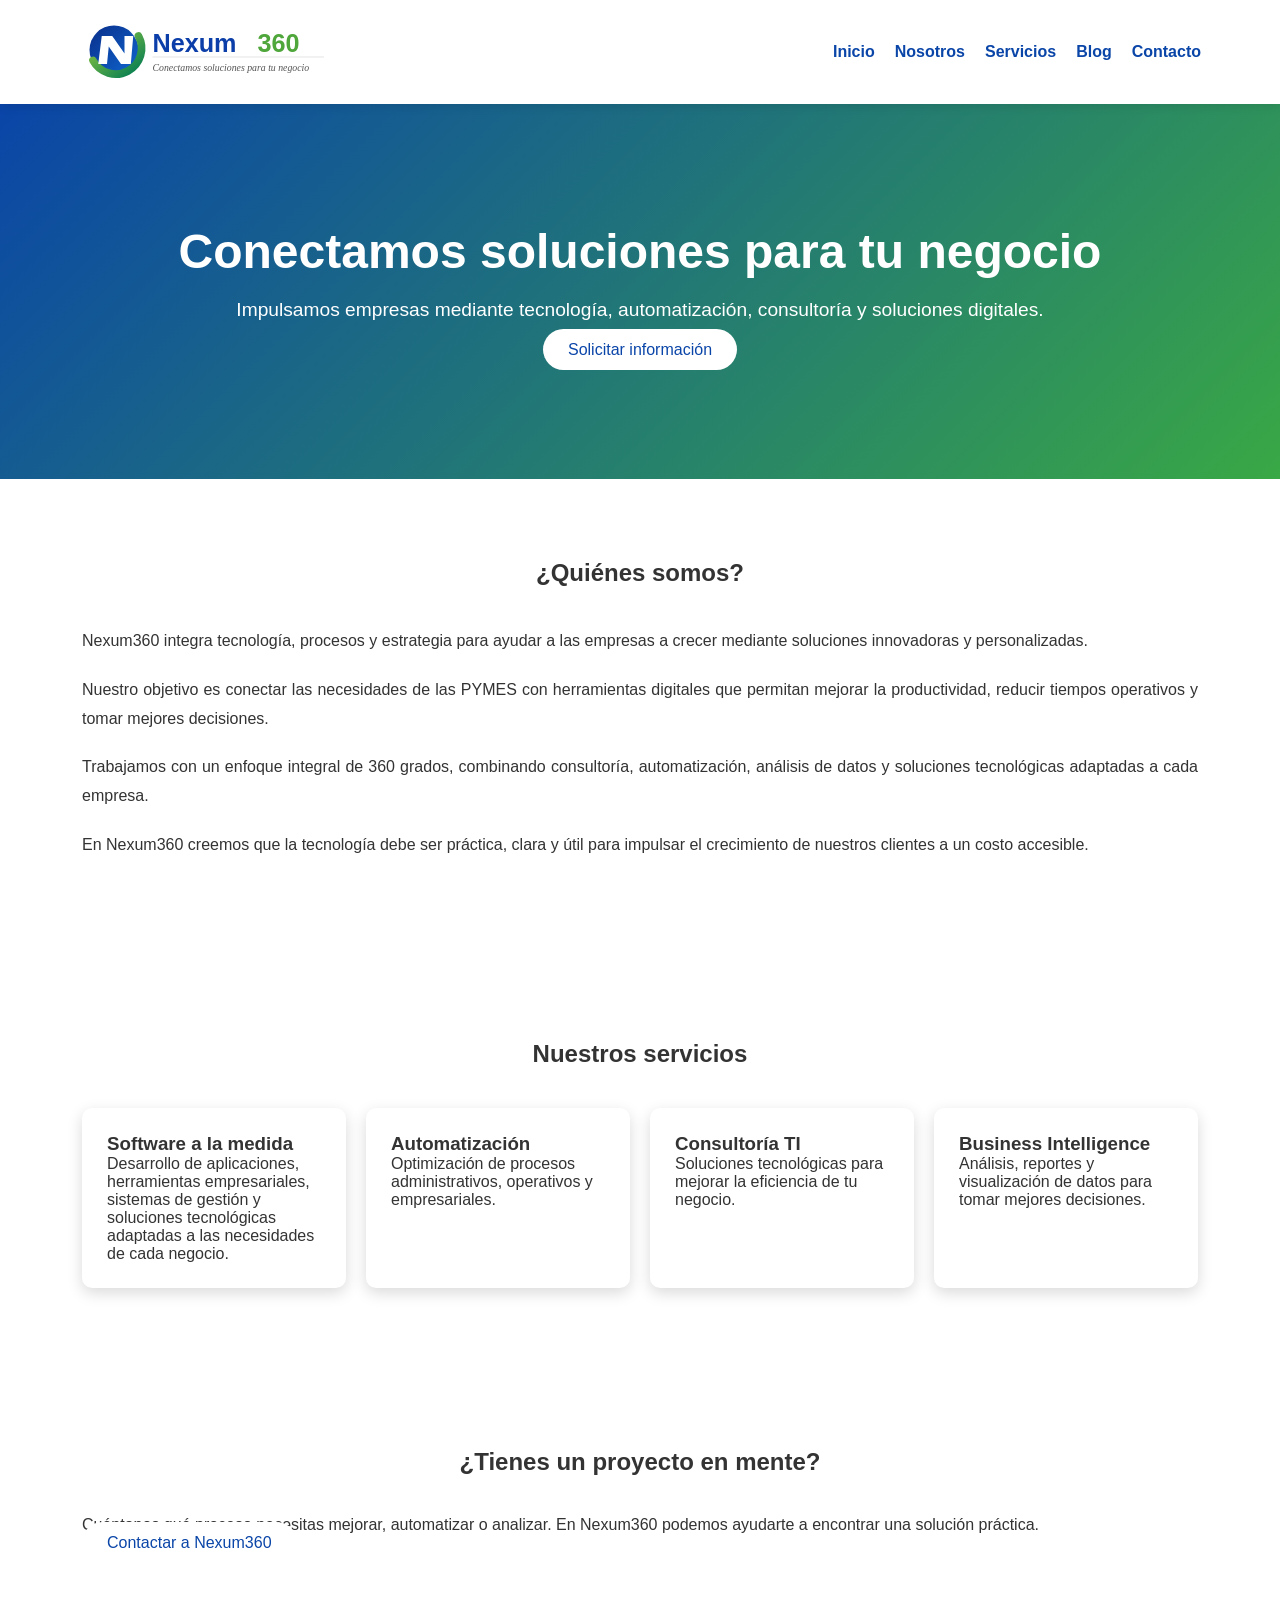
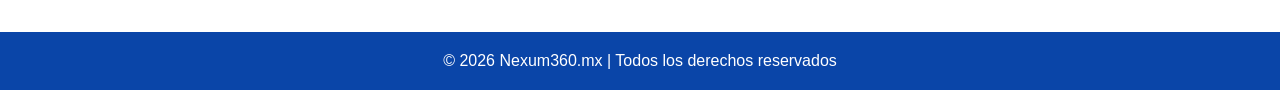
<file: index.html>
<!DOCTYPE html>
<html lang="es">
<head>
    <meta charset="UTF-8">
    <meta name="viewport" content="width=device-width, initial-scale=1.0">
    <meta name="description" content="Nexum360 impulsa empresas mediante tecnología, automatización, consultoría, análisis de datos y soluciones digitales.">
    <title>Nexum360 | Conectamos soluciones para tu negocio</title>
    <link rel="stylesheet" href="styles.css">
</head>
<body>
<header>
    <div class="container header-container">
        <a href="#inicio">
            <img src="nexum360-logo.svg" alt="Nexum360" class="logo">
        </a>
        <nav aria-label="Navegación principal">
            <ul>
                <li><a href="#inicio">Inicio</a></li>
                <li><a href="#nosotros">Nosotros</a></li>
                <li><a href="#servicios">Servicios</a></li>
                <li><a href="/blog/">Blog</a></li>
                <li><a href="#contacto">Contacto</a></li>
            </ul>
        </nav>
    </div>
</header>
<main>
    <section id="inicio" class="hero">
        <div class="hero-content">
            <h1>Conectamos soluciones para tu negocio</h1>
            <p>Impulsamos empresas mediante tecnología, automatización, consultoría y soluciones digitales.</p>
            <a href="https://forms.cloud.microsoft/r/Mv4eCgPw3T?origin=lprLink" class="btn" target="_blank" rel="noopener noreferrer">Solicitar información</a>
        </div>
    </section>
    <section id="nosotros">
        <div class="container">
            <h2>¿Quiénes somos?</h2>
            <p>Nexum360 integra tecnología, procesos y estrategia para ayudar a las empresas a crecer mediante soluciones innovadoras y personalizadas.</p>
            <p>Nuestro objetivo es conectar las necesidades de las PYMES con herramientas digitales que permitan mejorar la productividad, reducir tiempos operativos y tomar mejores decisiones.</p>
            <p>Trabajamos con un enfoque integral de 360 grados, combinando consultoría, automatización, análisis de datos y soluciones tecnológicas adaptadas a cada empresa.</p>
            <p>En Nexum360 creemos que la tecnología debe ser práctica, clara y útil para impulsar el crecimiento de nuestros clientes a un costo accesible.</p>
        </div>
    </section>
    <section id="servicios" class="servicios">
        <div class="container">
            <h2>Nuestros servicios</h2>
            <div class="cards">
                <div class="card"><h3>Software a la medida</h3><p>Desarrollo de aplicaciones, herramientas empresariales, sistemas de gestión y soluciones tecnológicas adaptadas a las necesidades de cada negocio.</p></div>
                <div class="card"><h3>Automatización</h3><p>Optimización de procesos administrativos, operativos y empresariales.</p></div>
                <div class="card"><h3>Consultoría TI</h3><p>Soluciones tecnológicas para mejorar la eficiencia de tu negocio.</p></div>
                <div class="card"><h3>Business Intelligence</h3><p>Análisis, reportes y visualización de datos para tomar mejores decisiones.</p></div>
            </div>
        </div>
    </section>
    <section id="contacto" class="contacto">
        <div class="container">
            <h2>¿Tienes un proyecto en mente?</h2>
            <p>Cuéntanos qué proceso necesitas mejorar, automatizar o analizar. En Nexum360 podemos ayudarte a encontrar una solución práctica.</p>
            <a href="https://forms.cloud.microsoft/r/Mv4eCgPw3T?origin=lprLink" class="btn" target="_blank" rel="noopener noreferrer">Contactar a Nexum360</a>
        </div>
    </section>
</main>
<footer><p>© 2026 Nexum360.mx | Todos los derechos reservados</p></footer>
<script src="script.js"></script>
</body>
</html>
</file>
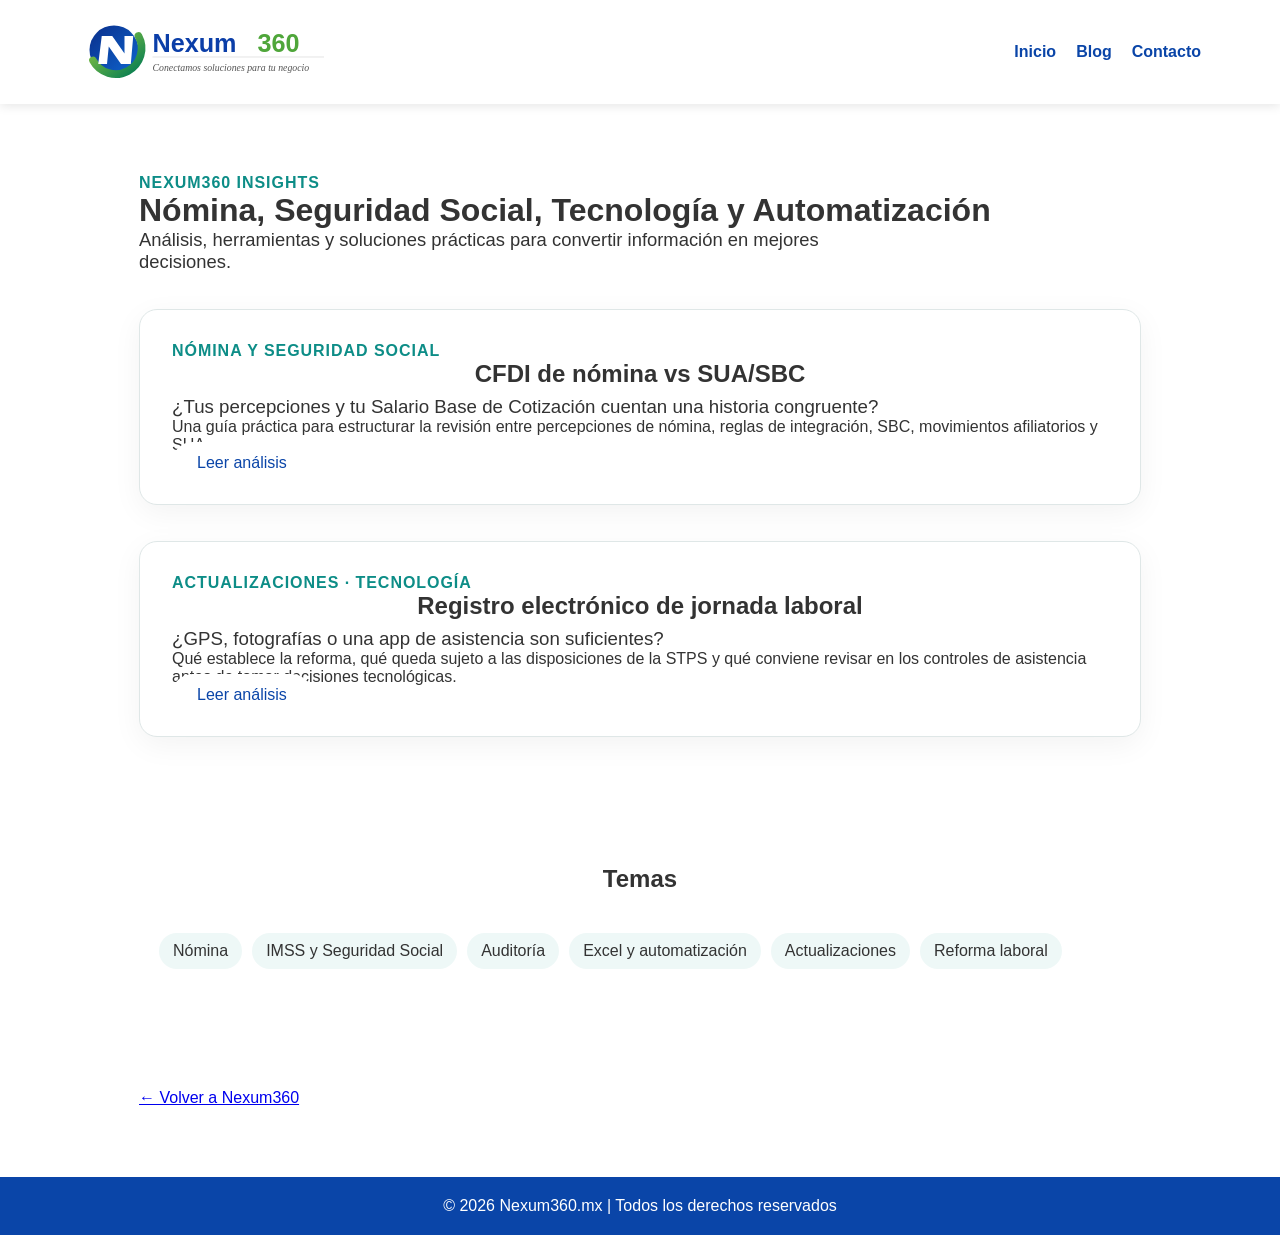
<file: blog/index.html>
<!DOCTYPE html>
<html lang="es">
<head>
  <meta charset="UTF-8">
  <meta name="viewport" content="width=device-width, initial-scale=1.0">
  <meta name="description" content="Nexum360 Insights: análisis sobre nómina, seguridad social, tecnología y automatización.">
  <title>Nexum360 Insights | Blog</title>
  <link rel="stylesheet" href="../styles.css">
  <style>
    .blog-wrap{max-width:1050px;margin:0 auto;padding:70px 24px}.eyebrow{color:#0d8d87;font-weight:700;letter-spacing:.06em}.intro{font-size:1.15rem;max-width:760px}.article-card{margin-top:36px;padding:32px;border:1px solid #dfe7e7;border-radius:18px;background:#fff;box-shadow:0 8px 30px rgba(0,0,0,.05)}.article-card h2{margin-bottom:8px}.article-card h3{font-weight:500}.topics{margin-top:48px}.chips{display:flex;flex-wrap:wrap;gap:10px}.chip{background:#eef8f7;padding:9px 14px;border-radius:999px}.blog-footer-link{margin-top:40px}
  </style>
</head>
<body>
<header><div class="container header-container"><a href="/"><img src="../nexum360-logo.svg" alt="Nexum360" class="logo"></a><nav aria-label="Navegación principal"><ul><li><a href="/">Inicio</a></li><li><a href="/blog/">Blog</a></li><li><a href="/#contacto">Contacto</a></li></ul></nav></div></header>
<main class="blog-wrap">
  <p class="eyebrow">NEXUM360 INSIGHTS</p><h1>Nómina, Seguridad Social, Tecnología y Automatización</h1>
  <p class="intro">Análisis, herramientas y soluciones prácticas para convertir información en mejores decisiones.</p>
  <article class="article-card"><p class="eyebrow">NÓMINA Y SEGURIDAD SOCIAL</p><h2>CFDI de nómina vs SUA/SBC</h2><h3>¿Tus percepciones y tu Salario Base de Cotización cuentan una historia congruente?</h3><p>Una guía práctica para estructurar la revisión entre percepciones de nómina, reglas de integración, SBC, movimientos afiliatorios y SUA.</p><a href="cfdi-vs-sua-sbc.html" class="btn">Leer análisis</a></article>
  <article class="article-card"><p class="eyebrow">ACTUALIZACIONES · TECNOLOGÍA</p><h2>Registro electrónico de jornada laboral</h2><h3>¿GPS, fotografías o una app de asistencia son suficientes?</h3><p>Qué establece la reforma, qué queda sujeto a las disposiciones de la STPS y qué conviene revisar en los controles de asistencia antes de tomar decisiones tecnológicas.</p><a href="registro-electronico-jornada.html" class="btn">Leer análisis</a></article>
  <section class="topics"><h2>Temas</h2><div class="chips"><span class="chip">Nómina</span><span class="chip">IMSS y Seguridad Social</span><span class="chip">Auditoría</span><span class="chip">Excel y automatización</span><span class="chip">Actualizaciones</span><span class="chip">Reforma laboral</span></div></section>
  <p class="blog-footer-link"><a href="/">← Volver a Nexum360</a></p>
</main><footer><p>© 2026 Nexum360.mx | Todos los derechos reservados</p></footer></body></html>
</file>
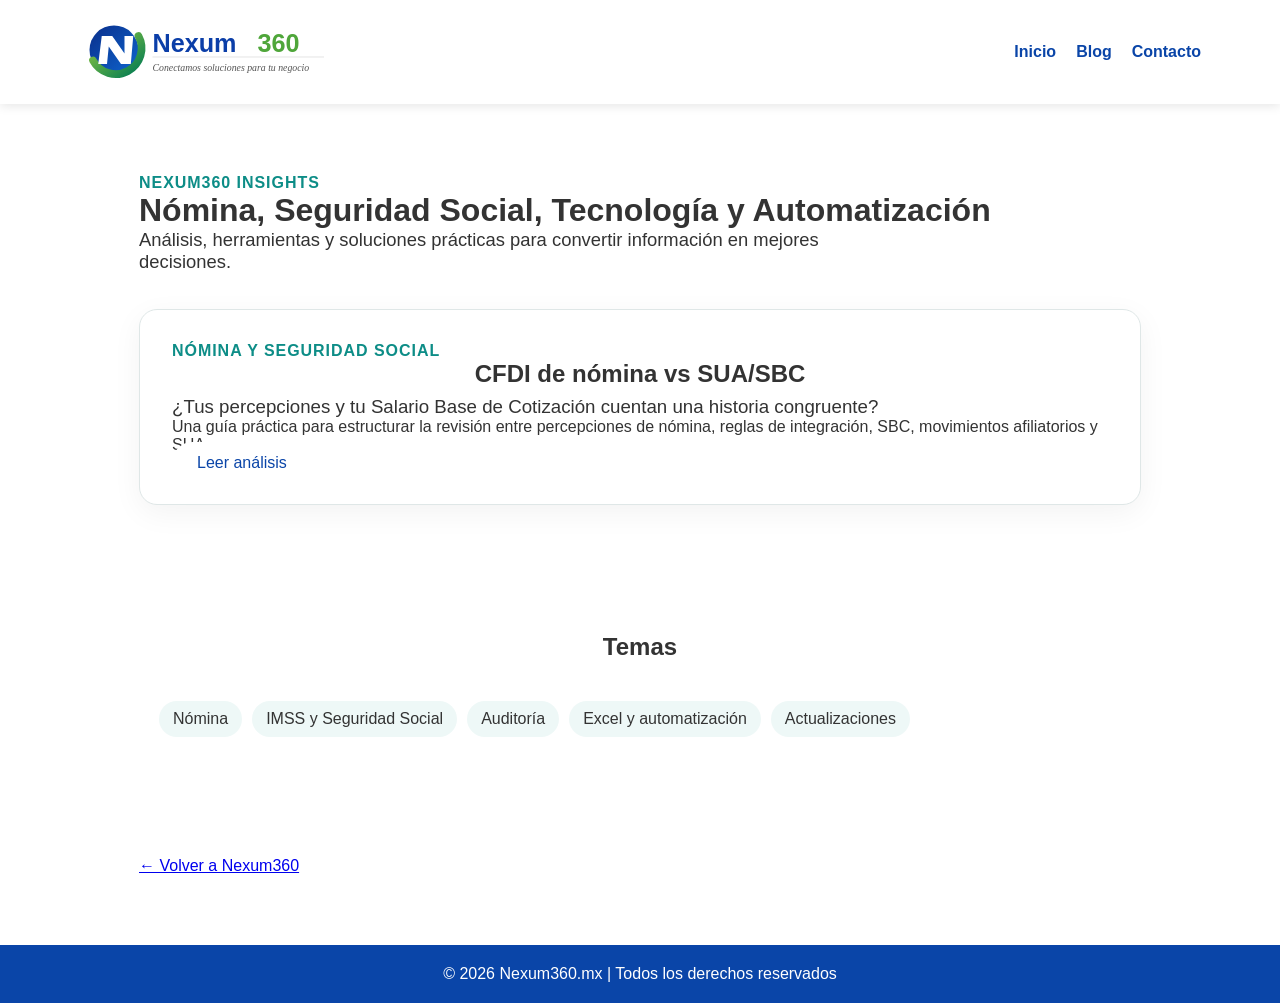
<file: blog-index.html>
<!DOCTYPE html>
<html lang="es">
<head>
  <meta charset="UTF-8">
  <meta name="viewport" content="width=device-width, initial-scale=1.0">
  <meta name="description" content="Nexum360 Insights: análisis sobre nómina, seguridad social, tecnología y automatización.">
  <title>Nexum360 Insights | Blog</title>
  <link rel="stylesheet" href="../styles.css">
  <style>
    .blog-wrap{max-width:1050px;margin:0 auto;padding:70px 24px}.eyebrow{color:#0d8d87;font-weight:700;letter-spacing:.06em}.intro{font-size:1.15rem;max-width:760px}.article-card{margin-top:36px;padding:32px;border:1px solid #dfe7e7;border-radius:18px;background:#fff;box-shadow:0 8px 30px rgba(0,0,0,.05)}.article-card h2{margin-bottom:8px}.article-card h3{font-weight:500}.topics{margin-top:48px}.chips{display:flex;flex-wrap:wrap;gap:10px}.chip{background:#eef8f7;padding:9px 14px;border-radius:999px}.blog-footer-link{margin-top:40px}
  </style>
</head>
<body>
<header>
  <div class="container header-container">
    <a href="/"><img src="../nexum360-logo.svg" alt="Nexum360" class="logo"></a>
    <nav aria-label="Navegación principal"><ul><li><a href="/">Inicio</a></li><li><a href="/blog/">Blog</a></li><li><a href="/#contacto">Contacto</a></li></ul></nav>
  </div>
</header>
<main class="blog-wrap">
  <p class="eyebrow">NEXUM360 INSIGHTS</p>
  <h1>Nómina, Seguridad Social, Tecnología y Automatización</h1>
  <p class="intro">Análisis, herramientas y soluciones prácticas para convertir información en mejores decisiones.</p>
  <article class="article-card">
    <p class="eyebrow">NÓMINA Y SEGURIDAD SOCIAL</p>
    <h2>CFDI de nómina vs SUA/SBC</h2>
    <h3>¿Tus percepciones y tu Salario Base de Cotización cuentan una historia congruente?</h3>
    <p>Una guía práctica para estructurar la revisión entre percepciones de nómina, reglas de integración, SBC, movimientos afiliatorios y SUA.</p>
    <a href="cfdi-vs-sua-sbc.html" class="btn">Leer análisis</a>
  </article>
  <section class="topics">
    <h2>Temas</h2>
    <div class="chips"><span class="chip">Nómina</span><span class="chip">IMSS y Seguridad Social</span><span class="chip">Auditoría</span><span class="chip">Excel y automatización</span><span class="chip">Actualizaciones</span></div>
  </section>
  <p class="blog-footer-link"><a href="/">← Volver a Nexum360</a></p>
</main>
<footer><p>© 2026 Nexum360.mx | Todos los derechos reservados</p></footer>
</body>
</html>
</file>
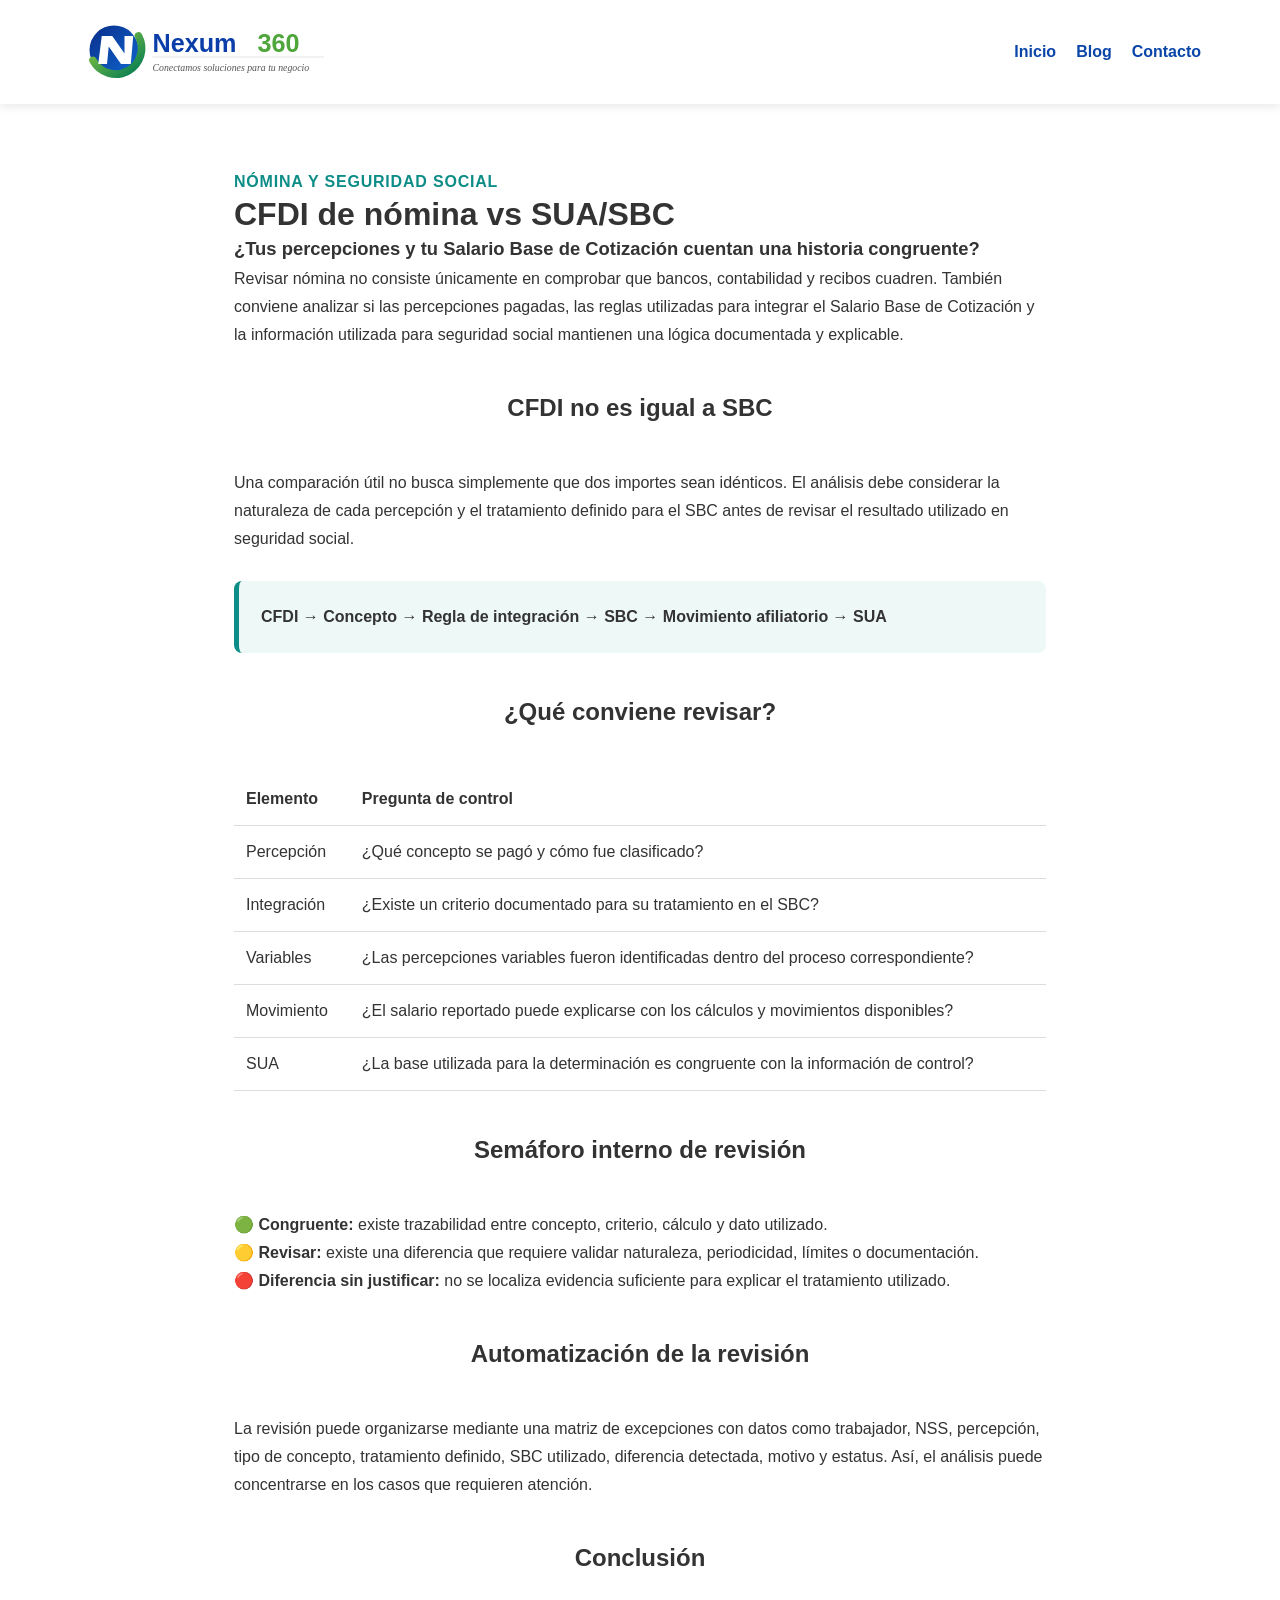
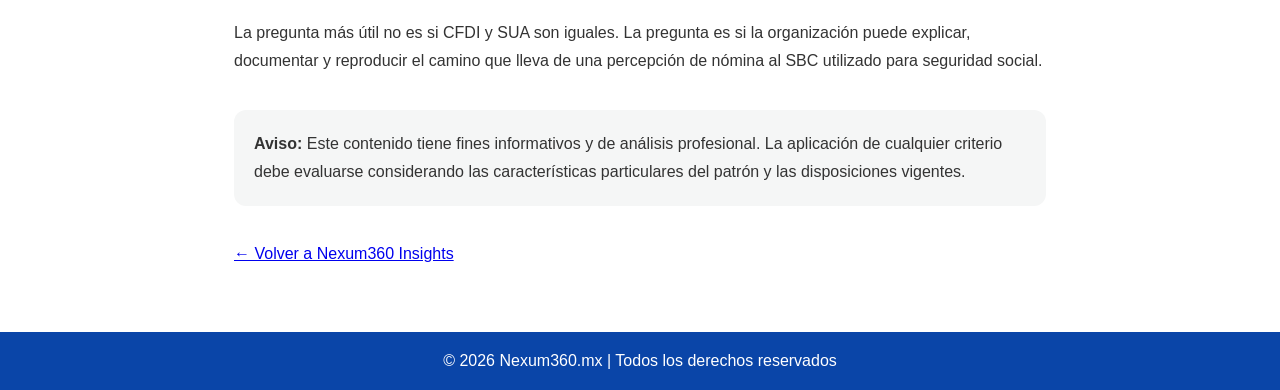
<file: cfdi-vs-sua-sbc.html>
<!DOCTYPE html>
<html lang="es">
<head>
  <meta charset="UTF-8">
  <meta name="viewport" content="width=device-width, initial-scale=1.0">
  <meta name="description" content="CFDI de nómina vs SUA/SBC: metodología práctica para revisar la congruencia entre percepciones, integración del SBC y seguridad social.">
  <title>CFDI de nómina vs SUA/SBC | Nexum360</title>
  <link rel="stylesheet" href="../styles.css">
  <style>
    .post{max-width:860px;margin:0 auto;padding:64px 24px;line-height:1.75}.post h1{line-height:1.15}.post h2{margin-top:38px}.eyebrow{color:#0d8d87;font-weight:700;letter-spacing:.05em}.lead{font-size:1.15rem}.flow{margin:28px 0;padding:22px;background:#eef8f7;border-left:5px solid #0d8d87;border-radius:8px;font-weight:700}.review{width:100%;border-collapse:collapse;margin:25px 0}.review th,.review td{padding:12px;border-bottom:1px solid #ddd;text-align:left;vertical-align:top}.notice{margin-top:35px;padding:20px;background:#f5f6f6;border-radius:12px}.back{margin-top:34px}
  </style>
</head>
<body>
<header>
  <div class="container header-container">
    <a href="/"><img src="../nexum360-logo.svg" alt="Nexum360" class="logo"></a>
    <nav aria-label="Navegación principal"><ul><li><a href="/">Inicio</a></li><li><a href="/blog/">Blog</a></li><li><a href="/#contacto">Contacto</a></li></ul></nav>
  </div>
</header>
<main class="post">
  <p class="eyebrow">NÓMINA Y SEGURIDAD SOCIAL</p>
  <h1>CFDI de nómina vs SUA/SBC</h1>
  <p class="lead"><strong>¿Tus percepciones y tu Salario Base de Cotización cuentan una historia congruente?</strong></p>
  <p>Revisar nómina no consiste únicamente en comprobar que bancos, contabilidad y recibos cuadren. También conviene analizar si las percepciones pagadas, las reglas utilizadas para integrar el Salario Base de Cotización y la información utilizada para seguridad social mantienen una lógica documentada y explicable.</p>
  <h2>CFDI no es igual a SBC</h2>
  <p>Una comparación útil no busca simplemente que dos importes sean idénticos. El análisis debe considerar la naturaleza de cada percepción y el tratamiento definido para el SBC antes de revisar el resultado utilizado en seguridad social.</p>
  <div class="flow">CFDI → Concepto → Regla de integración → SBC → Movimiento afiliatorio → SUA</div>
  <h2>¿Qué conviene revisar?</h2>
  <table class="review">
    <thead><tr><th>Elemento</th><th>Pregunta de control</th></tr></thead>
    <tbody>
      <tr><td>Percepción</td><td>¿Qué concepto se pagó y cómo fue clasificado?</td></tr>
      <tr><td>Integración</td><td>¿Existe un criterio documentado para su tratamiento en el SBC?</td></tr>
      <tr><td>Variables</td><td>¿Las percepciones variables fueron identificadas dentro del proceso correspondiente?</td></tr>
      <tr><td>Movimiento</td><td>¿El salario reportado puede explicarse con los cálculos y movimientos disponibles?</td></tr>
      <tr><td>SUA</td><td>¿La base utilizada para la determinación es congruente con la información de control?</td></tr>
    </tbody>
  </table>
  <h2>Semáforo interno de revisión</h2>
  <p>🟢 <strong>Congruente:</strong> existe trazabilidad entre concepto, criterio, cálculo y dato utilizado.</p>
  <p>🟡 <strong>Revisar:</strong> existe una diferencia que requiere validar naturaleza, periodicidad, límites o documentación.</p>
  <p>🔴 <strong>Diferencia sin justificar:</strong> no se localiza evidencia suficiente para explicar el tratamiento utilizado.</p>
  <h2>Automatización de la revisión</h2>
  <p>La revisión puede organizarse mediante una matriz de excepciones con datos como trabajador, NSS, percepción, tipo de concepto, tratamiento definido, SBC utilizado, diferencia detectada, motivo y estatus. Así, el análisis puede concentrarse en los casos que requieren atención.</p>
  <h2>Conclusión</h2>
  <p>La pregunta más útil no es si CFDI y SUA son iguales. La pregunta es si la organización puede explicar, documentar y reproducir el camino que lleva de una percepción de nómina al SBC utilizado para seguridad social.</p>
  <div class="notice"><strong>Aviso:</strong> Este contenido tiene fines informativos y de análisis profesional. La aplicación de cualquier criterio debe evaluarse considerando las características particulares del patrón y las disposiciones vigentes.</div>
  <p class="back"><a href="/blog/">← Volver a Nexum360 Insights</a></p>
</main>
<footer><p>© 2026 Nexum360.mx | Todos los derechos reservados</p></footer>
</body>
</html>
</file>
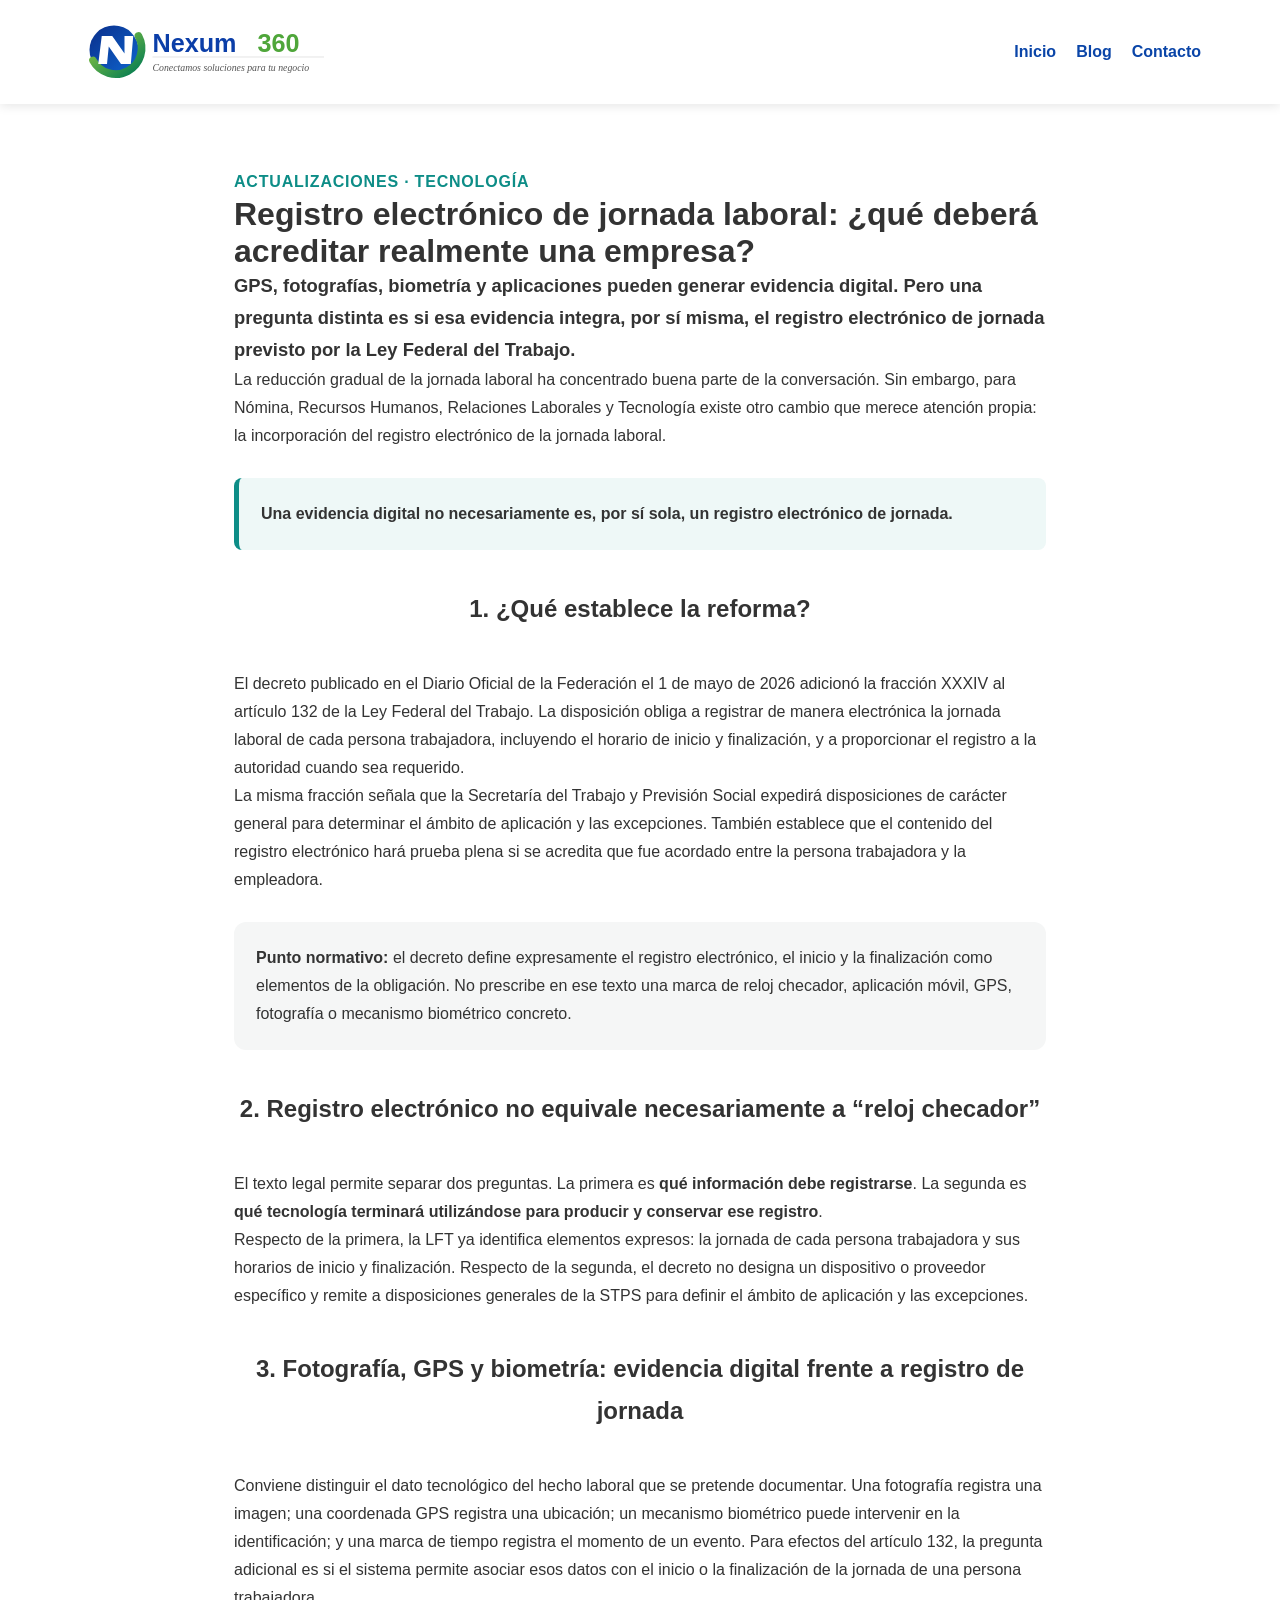
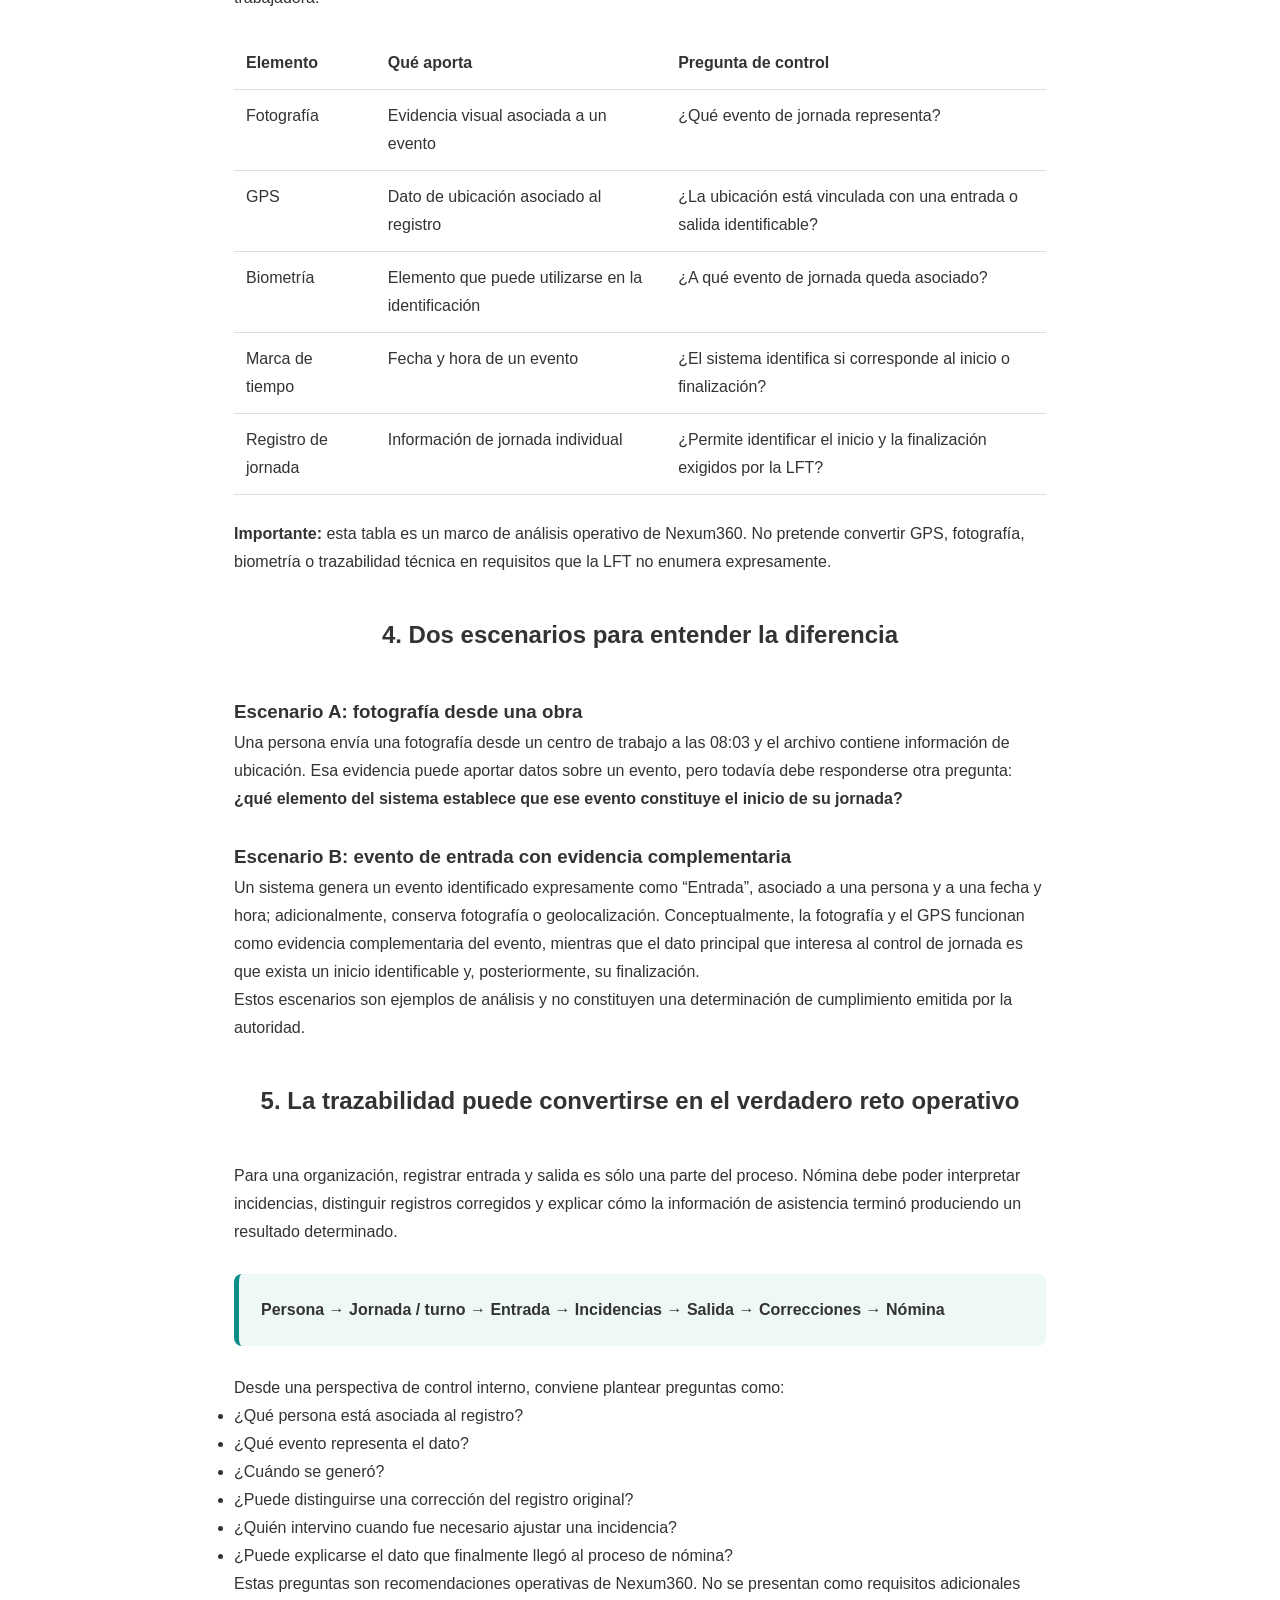
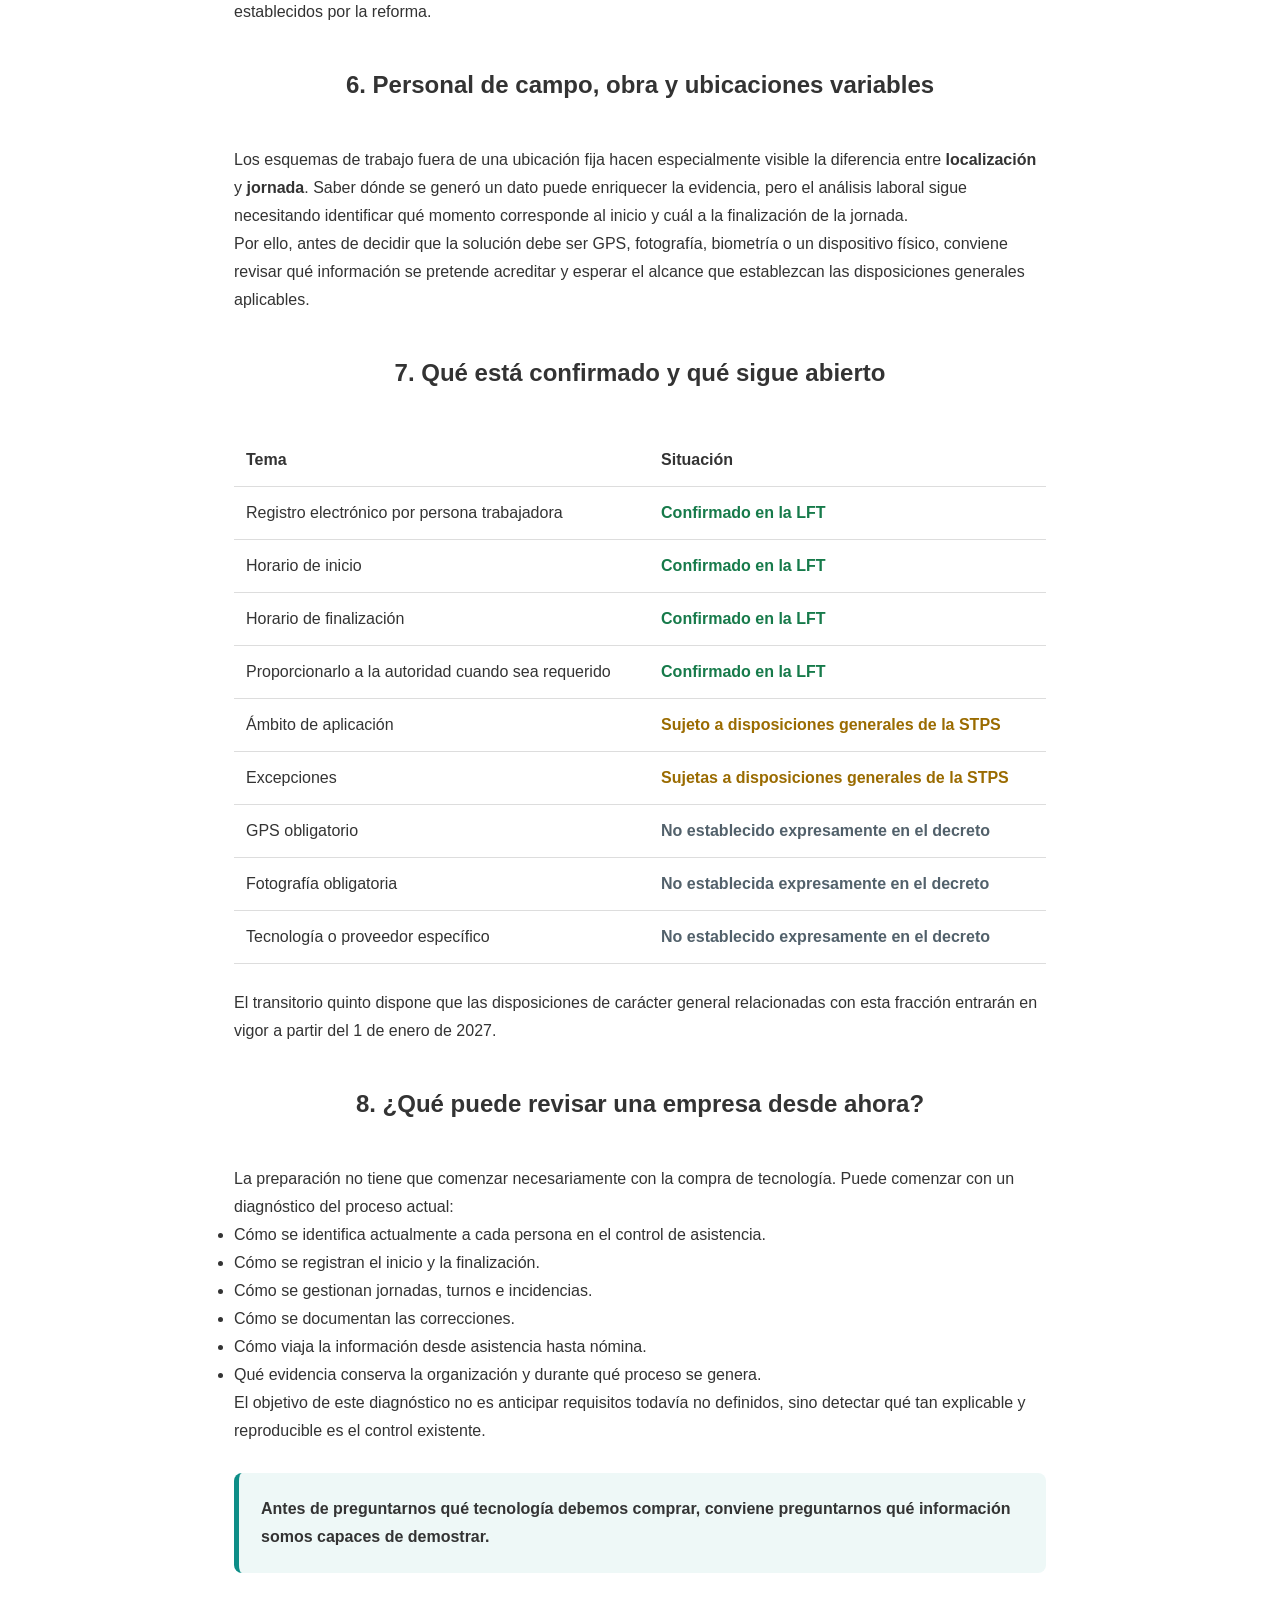
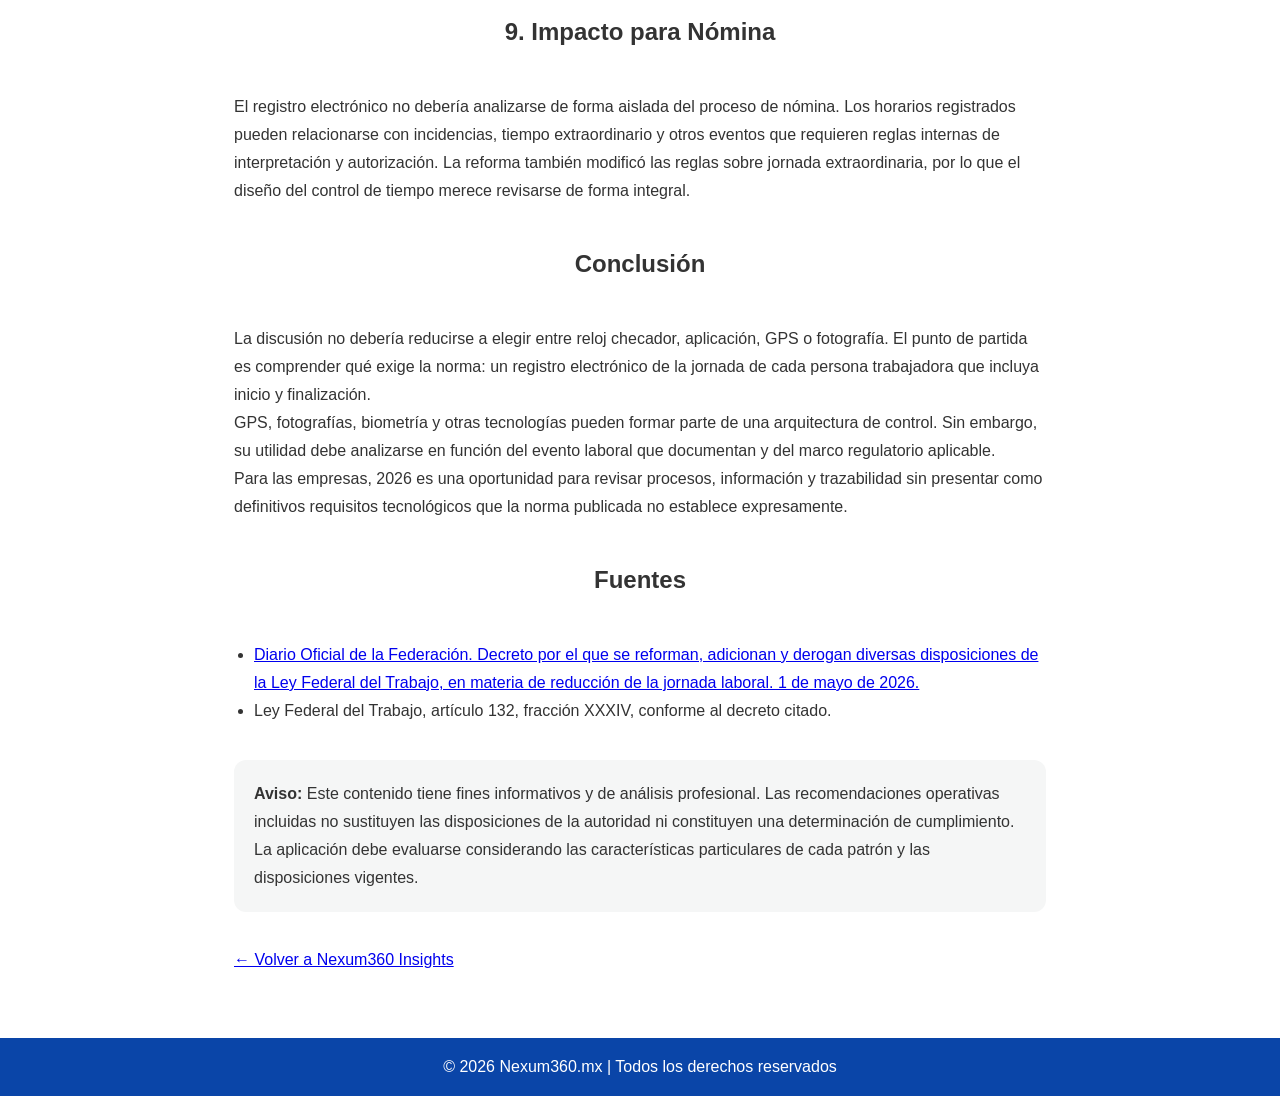
<file: blog/registro-electronico-jornada.html>
<!DOCTYPE html>
<html lang="es">
<head>
  <meta charset="UTF-8">
  <meta name="viewport" content="width=device-width, initial-scale=1.0">
  <meta name="description" content="Registro electrónico de jornada laboral en México: análisis del artículo 132, fracción XXXIV de la LFT, GPS, fotografías, biometría, trazabilidad y aspectos pendientes de regulación.">
  <title>Registro electrónico de jornada laboral | Nexum360</title>
  <link rel="stylesheet" href="../styles.css">
  <style>
    .post{max-width:860px;margin:0 auto;padding:64px 24px;line-height:1.75}.post h1{line-height:1.15}.post h2{margin-top:38px}.post h3{margin-top:28px}.eyebrow{color:#0d8d87;font-weight:700;letter-spacing:.05em}.lead{font-size:1.15rem}.flow{margin:28px 0;padding:22px;background:#eef8f7;border-left:5px solid #0d8d87;border-radius:8px;font-weight:700}.review{width:100%;border-collapse:collapse;margin:25px 0}.review th,.review td{padding:12px;border-bottom:1px solid #ddd;text-align:left;vertical-align:top}.notice{margin-top:35px;padding:20px;background:#f5f6f6;border-radius:12px}.legal{margin:28px 0;padding:22px;background:#f5f6f6;border-radius:12px}.back{margin-top:34px}.source-list{padding-left:20px}.status-ok{color:#167a4a;font-weight:700}.status-pending{color:#9a6b00;font-weight:700}.status-open{color:#52616b;font-weight:700}@media(max-width:700px){.review{font-size:.92rem}.review th,.review td{padding:9px}}
  </style>
</head>
<body>
<header><div class="container header-container"><a href="/"><img src="../nexum360-logo.svg" alt="Nexum360" class="logo"></a><nav aria-label="Navegación principal"><ul><li><a href="/">Inicio</a></li><li><a href="/blog/">Blog</a></li><li><a href="/#contacto">Contacto</a></li></ul></nav></div></header>
<main class="post">
<p class="eyebrow">ACTUALIZACIONES · TECNOLOGÍA</p>
<h1>Registro electrónico de jornada laboral: ¿qué deberá acreditar realmente una empresa?</h1>
<p class="lead"><strong>GPS, fotografías, biometría y aplicaciones pueden generar evidencia digital. Pero una pregunta distinta es si esa evidencia integra, por sí misma, el registro electrónico de jornada previsto por la Ley Federal del Trabajo.</strong></p>
<p>La reducción gradual de la jornada laboral ha concentrado buena parte de la conversación. Sin embargo, para Nómina, Recursos Humanos, Relaciones Laborales y Tecnología existe otro cambio que merece atención propia: la incorporación del registro electrónico de la jornada laboral.</p>
<div class="flow">Una evidencia digital no necesariamente es, por sí sola, un registro electrónico de jornada.</div>
<h2>1. ¿Qué establece la reforma?</h2>
<p>El decreto publicado en el Diario Oficial de la Federación el 1 de mayo de 2026 adicionó la fracción XXXIV al artículo 132 de la Ley Federal del Trabajo. La disposición obliga a registrar de manera electrónica la jornada laboral de cada persona trabajadora, incluyendo el horario de inicio y finalización, y a proporcionar el registro a la autoridad cuando sea requerido.</p>
<p>La misma fracción señala que la Secretaría del Trabajo y Previsión Social expedirá disposiciones de carácter general para determinar el ámbito de aplicación y las excepciones. También establece que el contenido del registro electrónico hará prueba plena si se acredita que fue acordado entre la persona trabajadora y la empleadora.</p>
<div class="legal"><strong>Punto normativo:</strong> el decreto define expresamente el registro electrónico, el inicio y la finalización como elementos de la obligación. No prescribe en ese texto una marca de reloj checador, aplicación móvil, GPS, fotografía o mecanismo biométrico concreto.</div>
<h2>2. Registro electrónico no equivale necesariamente a “reloj checador”</h2>
<p>El texto legal permite separar dos preguntas. La primera es <strong>qué información debe registrarse</strong>. La segunda es <strong>qué tecnología terminará utilizándose para producir y conservar ese registro</strong>.</p>
<p>Respecto de la primera, la LFT ya identifica elementos expresos: la jornada de cada persona trabajadora y sus horarios de inicio y finalización. Respecto de la segunda, el decreto no designa un dispositivo o proveedor específico y remite a disposiciones generales de la STPS para definir el ámbito de aplicación y las excepciones.</p>
<h2>3. Fotografía, GPS y biometría: evidencia digital frente a registro de jornada</h2>
<p>Conviene distinguir el dato tecnológico del hecho laboral que se pretende documentar. Una fotografía registra una imagen; una coordenada GPS registra una ubicación; un mecanismo biométrico puede intervenir en la identificación; y una marca de tiempo registra el momento de un evento. Para efectos del artículo 132, la pregunta adicional es si el sistema permite asociar esos datos con el inicio o la finalización de la jornada de una persona trabajadora.</p>
<table class="review"><thead><tr><th>Elemento</th><th>Qué aporta</th><th>Pregunta de control</th></tr></thead><tbody>
<tr><td>Fotografía</td><td>Evidencia visual asociada a un evento</td><td>¿Qué evento de jornada representa?</td></tr>
<tr><td>GPS</td><td>Dato de ubicación asociado al registro</td><td>¿La ubicación está vinculada con una entrada o salida identificable?</td></tr>
<tr><td>Biometría</td><td>Elemento que puede utilizarse en la identificación</td><td>¿A qué evento de jornada queda asociado?</td></tr>
<tr><td>Marca de tiempo</td><td>Fecha y hora de un evento</td><td>¿El sistema identifica si corresponde al inicio o finalización?</td></tr>
<tr><td>Registro de jornada</td><td>Información de jornada individual</td><td>¿Permite identificar el inicio y la finalización exigidos por la LFT?</td></tr>
</tbody></table>
<p><strong>Importante:</strong> esta tabla es un marco de análisis operativo de Nexum360. No pretende convertir GPS, fotografía, biometría o trazabilidad técnica en requisitos que la LFT no enumera expresamente.</p>
<h2>4. Dos escenarios para entender la diferencia</h2>
<h3>Escenario A: fotografía desde una obra</h3>
<p>Una persona envía una fotografía desde un centro de trabajo a las 08:03 y el archivo contiene información de ubicación. Esa evidencia puede aportar datos sobre un evento, pero todavía debe responderse otra pregunta: <strong>¿qué elemento del sistema establece que ese evento constituye el inicio de su jornada?</strong></p>
<h3>Escenario B: evento de entrada con evidencia complementaria</h3>
<p>Un sistema genera un evento identificado expresamente como “Entrada”, asociado a una persona y a una fecha y hora; adicionalmente, conserva fotografía o geolocalización. Conceptualmente, la fotografía y el GPS funcionan como evidencia complementaria del evento, mientras que el dato principal que interesa al control de jornada es que exista un inicio identificable y, posteriormente, su finalización.</p>
<p>Estos escenarios son ejemplos de análisis y no constituyen una determinación de cumplimiento emitida por la autoridad.</p>
<h2>5. La trazabilidad puede convertirse en el verdadero reto operativo</h2>
<p>Para una organización, registrar entrada y salida es sólo una parte del proceso. Nómina debe poder interpretar incidencias, distinguir registros corregidos y explicar cómo la información de asistencia terminó produciendo un resultado determinado.</p>
<div class="flow">Persona → Jornada / turno → Entrada → Incidencias → Salida → Correcciones → Nómina</div>
<p>Desde una perspectiva de control interno, conviene plantear preguntas como:</p>
<ul><li>¿Qué persona está asociada al registro?</li><li>¿Qué evento representa el dato?</li><li>¿Cuándo se generó?</li><li>¿Puede distinguirse una corrección del registro original?</li><li>¿Quién intervino cuando fue necesario ajustar una incidencia?</li><li>¿Puede explicarse el dato que finalmente llegó al proceso de nómina?</li></ul>
<p>Estas preguntas son recomendaciones operativas de Nexum360. No se presentan como requisitos adicionales establecidos por la reforma.</p>
<h2>6. Personal de campo, obra y ubicaciones variables</h2>
<p>Los esquemas de trabajo fuera de una ubicación fija hacen especialmente visible la diferencia entre <strong>localización</strong> y <strong>jornada</strong>. Saber dónde se generó un dato puede enriquecer la evidencia, pero el análisis laboral sigue necesitando identificar qué momento corresponde al inicio y cuál a la finalización de la jornada.</p>
<p>Por ello, antes de decidir que la solución debe ser GPS, fotografía, biometría o un dispositivo físico, conviene revisar qué información se pretende acreditar y esperar el alcance que establezcan las disposiciones generales aplicables.</p>
<h2>7. Qué está confirmado y qué sigue abierto</h2>
<table class="review"><thead><tr><th>Tema</th><th>Situación</th></tr></thead><tbody>
<tr><td>Registro electrónico por persona trabajadora</td><td><span class="status-ok">Confirmado en la LFT</span></td></tr>
<tr><td>Horario de inicio</td><td><span class="status-ok">Confirmado en la LFT</span></td></tr>
<tr><td>Horario de finalización</td><td><span class="status-ok">Confirmado en la LFT</span></td></tr>
<tr><td>Proporcionarlo a la autoridad cuando sea requerido</td><td><span class="status-ok">Confirmado en la LFT</span></td></tr>
<tr><td>Ámbito de aplicación</td><td><span class="status-pending">Sujeto a disposiciones generales de la STPS</span></td></tr>
<tr><td>Excepciones</td><td><span class="status-pending">Sujetas a disposiciones generales de la STPS</span></td></tr>
<tr><td>GPS obligatorio</td><td><span class="status-open">No establecido expresamente en el decreto</span></td></tr>
<tr><td>Fotografía obligatoria</td><td><span class="status-open">No establecida expresamente en el decreto</span></td></tr>
<tr><td>Tecnología o proveedor específico</td><td><span class="status-open">No establecido expresamente en el decreto</span></td></tr>
</tbody></table>
<p>El transitorio quinto dispone que las disposiciones de carácter general relacionadas con esta fracción entrarán en vigor a partir del 1 de enero de 2027.</p>
<h2>8. ¿Qué puede revisar una empresa desde ahora?</h2>
<p>La preparación no tiene que comenzar necesariamente con la compra de tecnología. Puede comenzar con un diagnóstico del proceso actual:</p>
<ul><li>Cómo se identifica actualmente a cada persona en el control de asistencia.</li><li>Cómo se registran el inicio y la finalización.</li><li>Cómo se gestionan jornadas, turnos e incidencias.</li><li>Cómo se documentan las correcciones.</li><li>Cómo viaja la información desde asistencia hasta nómina.</li><li>Qué evidencia conserva la organización y durante qué proceso se genera.</li></ul>
<p>El objetivo de este diagnóstico no es anticipar requisitos todavía no definidos, sino detectar qué tan explicable y reproducible es el control existente.</p>
<div class="flow">Antes de preguntarnos qué tecnología debemos comprar, conviene preguntarnos qué información somos capaces de demostrar.</div>
<h2>9. Impacto para Nómina</h2>
<p>El registro electrónico no debería analizarse de forma aislada del proceso de nómina. Los horarios registrados pueden relacionarse con incidencias, tiempo extraordinario y otros eventos que requieren reglas internas de interpretación y autorización. La reforma también modificó las reglas sobre jornada extraordinaria, por lo que el diseño del control de tiempo merece revisarse de forma integral.</p>
<h2>Conclusión</h2>
<p>La discusión no debería reducirse a elegir entre reloj checador, aplicación, GPS o fotografía. El punto de partida es comprender qué exige la norma: un registro electrónico de la jornada de cada persona trabajadora que incluya inicio y finalización.</p>
<p>GPS, fotografías, biometría y otras tecnologías pueden formar parte de una arquitectura de control. Sin embargo, su utilidad debe analizarse en función del evento laboral que documentan y del marco regulatorio aplicable.</p>
<p>Para las empresas, 2026 es una oportunidad para revisar procesos, información y trazabilidad sin presentar como definitivos requisitos tecnológicos que la norma publicada no establece expresamente.</p>
<h2>Fuentes</h2>
<ul class="source-list"><li><a href="https://dof.gob.mx/nota_detalle_popup.php?codigo=5786537" target="_blank" rel="noopener noreferrer">Diario Oficial de la Federación. Decreto por el que se reforman, adicionan y derogan diversas disposiciones de la Ley Federal del Trabajo, en materia de reducción de la jornada laboral. 1 de mayo de 2026.</a></li><li>Ley Federal del Trabajo, artículo 132, fracción XXXIV, conforme al decreto citado.</li></ul>
<div class="notice"><strong>Aviso:</strong> Este contenido tiene fines informativos y de análisis profesional. Las recomendaciones operativas incluidas no sustituyen las disposiciones de la autoridad ni constituyen una determinación de cumplimiento. La aplicación debe evaluarse considerando las características particulares de cada patrón y las disposiciones vigentes.</div>
<p class="back"><a href="/blog/">← Volver a Nexum360 Insights</a></p>
</main><footer><p>© 2026 Nexum360.mx | Todos los derechos reservados</p></footer></body></html>
</file>
<file: styles.css>
*{
    margin:0;
    padding:0;
    box-sizing:border-box;
    font-family:Arial, sans-serif;
}

body{
    color:#333;
}

.container{
    width:90%;
    max-width:1200px;
    margin:auto;
}

header{
    background:white;
    box-shadow:0 2px 10px rgba(0,0,0,0.1);
    position:sticky;
    top:0;
}

header .container{
    display:flex;
    justify-content:space-between;
    align-items:center;
    padding:15px;
}

.logo{
    height:70px;
}

nav ul{
    display:flex;
    gap:20px;
    list-style:none;
}

nav a{
    text-decoration:none;
    color:#0A45A8;
    font-weight:bold;
}

.hero{
    background:linear-gradient(135deg,#0A45A8,#39A845);
    color:white;
    text-align:center;
    padding:120px 20px;
}

.hero h1{
    font-size:3rem;
}

.hero p{
    margin:20px 0;
    font-size:1.2rem;
}

.btn{
    background:white;
    color:#0A45A8;
    padding:12px 25px;
    text-decoration:none;
    border-radius:30px;
}

section{
    padding:80px 20px;
}

h2{
    text-align:center;
    margin-bottom:40px;
}

.cards{
    display:grid;
    grid-template-columns:repeat(auto-fit,minmax(250px,1fr));
    gap:20px;
}

.card{
    background:#fff;
    padding:25px;
    border-radius:10px;
    box-shadow:0 5px 15px rgba(0,0,0,0.15);
}

form{
    max-width:600px;
    margin:auto;
}

form input,
form textarea{
    width:100%;
    padding:15px;
    margin-bottom:15px;
}

button{
    background:#0A45A8;
    color:white;
    border:none;
    padding:15px 25px;
    cursor:pointer;
}

footer{
    background:#0A45A8;
    color:white;
    text-align:center;
    padding:20px;
}
#nosotros p {
    margin-bottom: 20px;
    line-height: 1.8;
    text-align: justify;

.card {
display: flex;
flex-direction: column;
height: 100%;
}
.card h3 {
text-align: center;
margin-bottom: 15px;
}
.card p {
text-align: justify;
line-height: 1.7;
}
</file>
